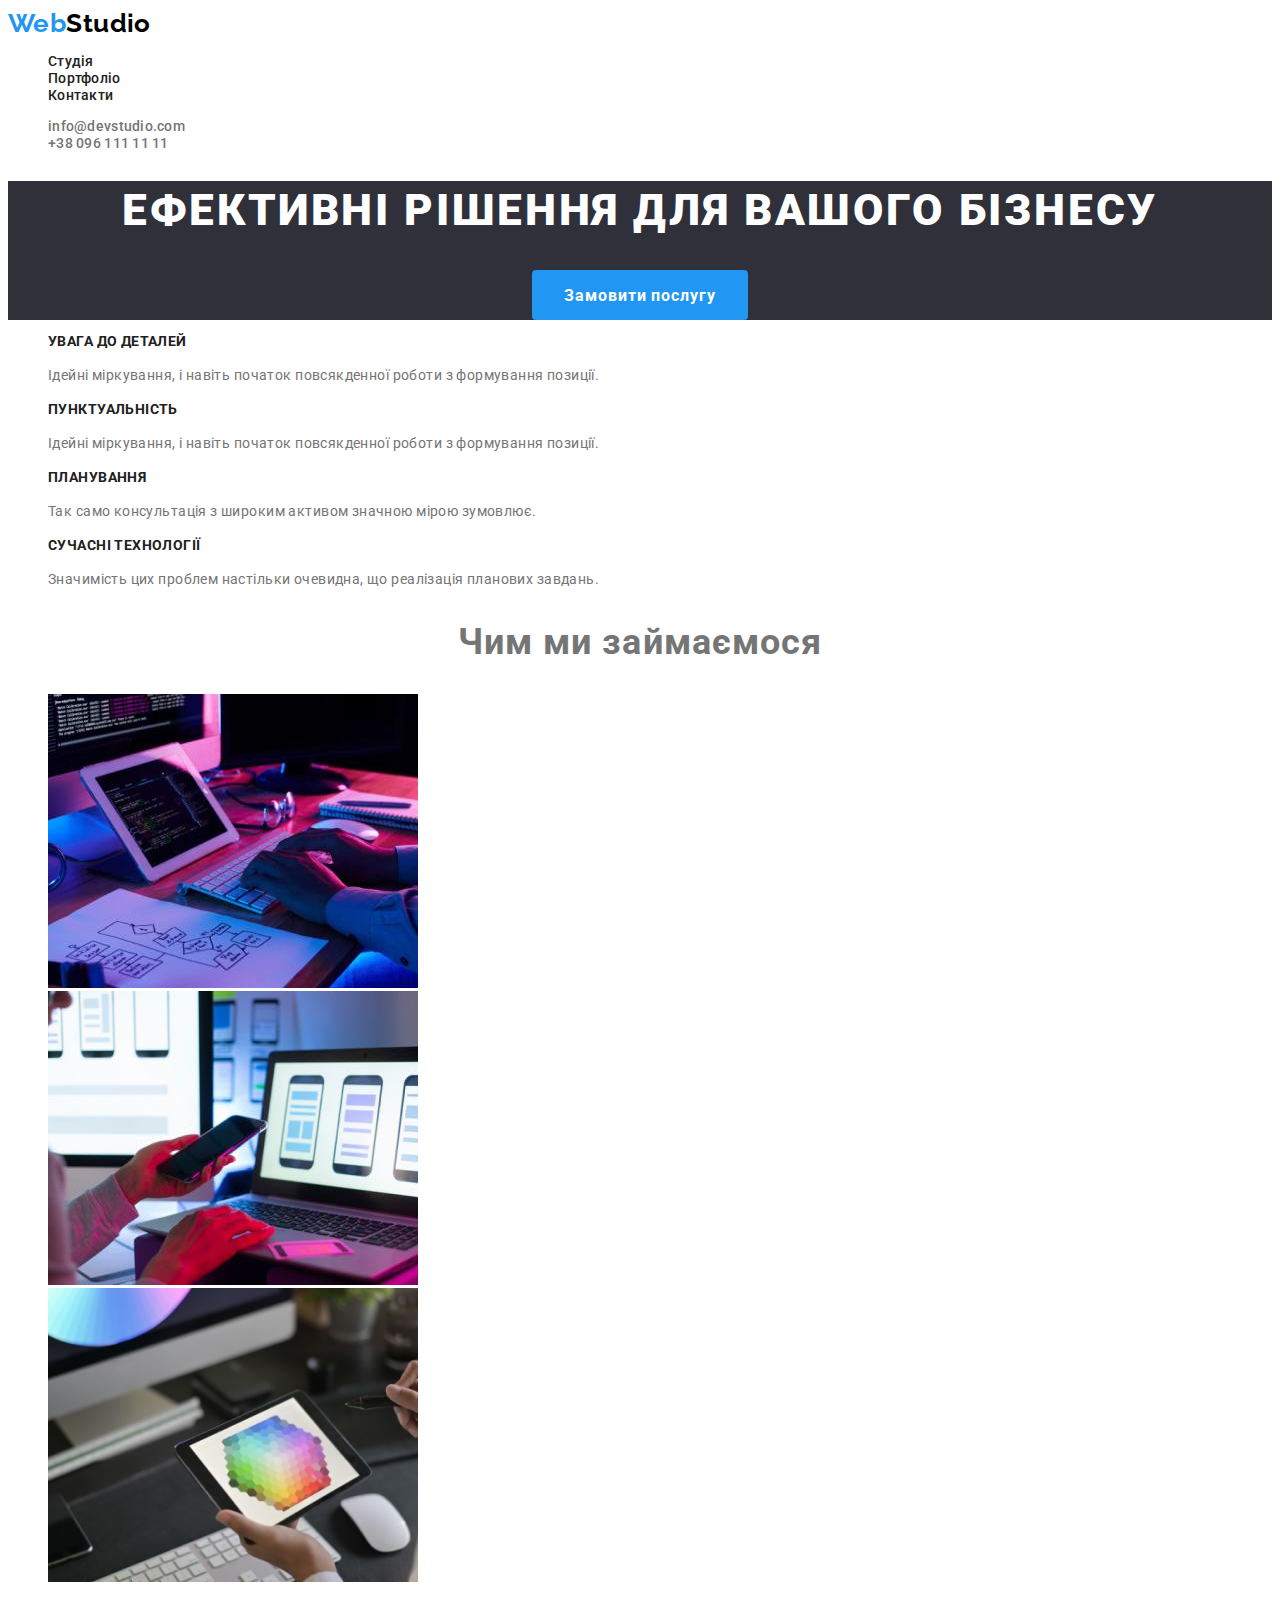
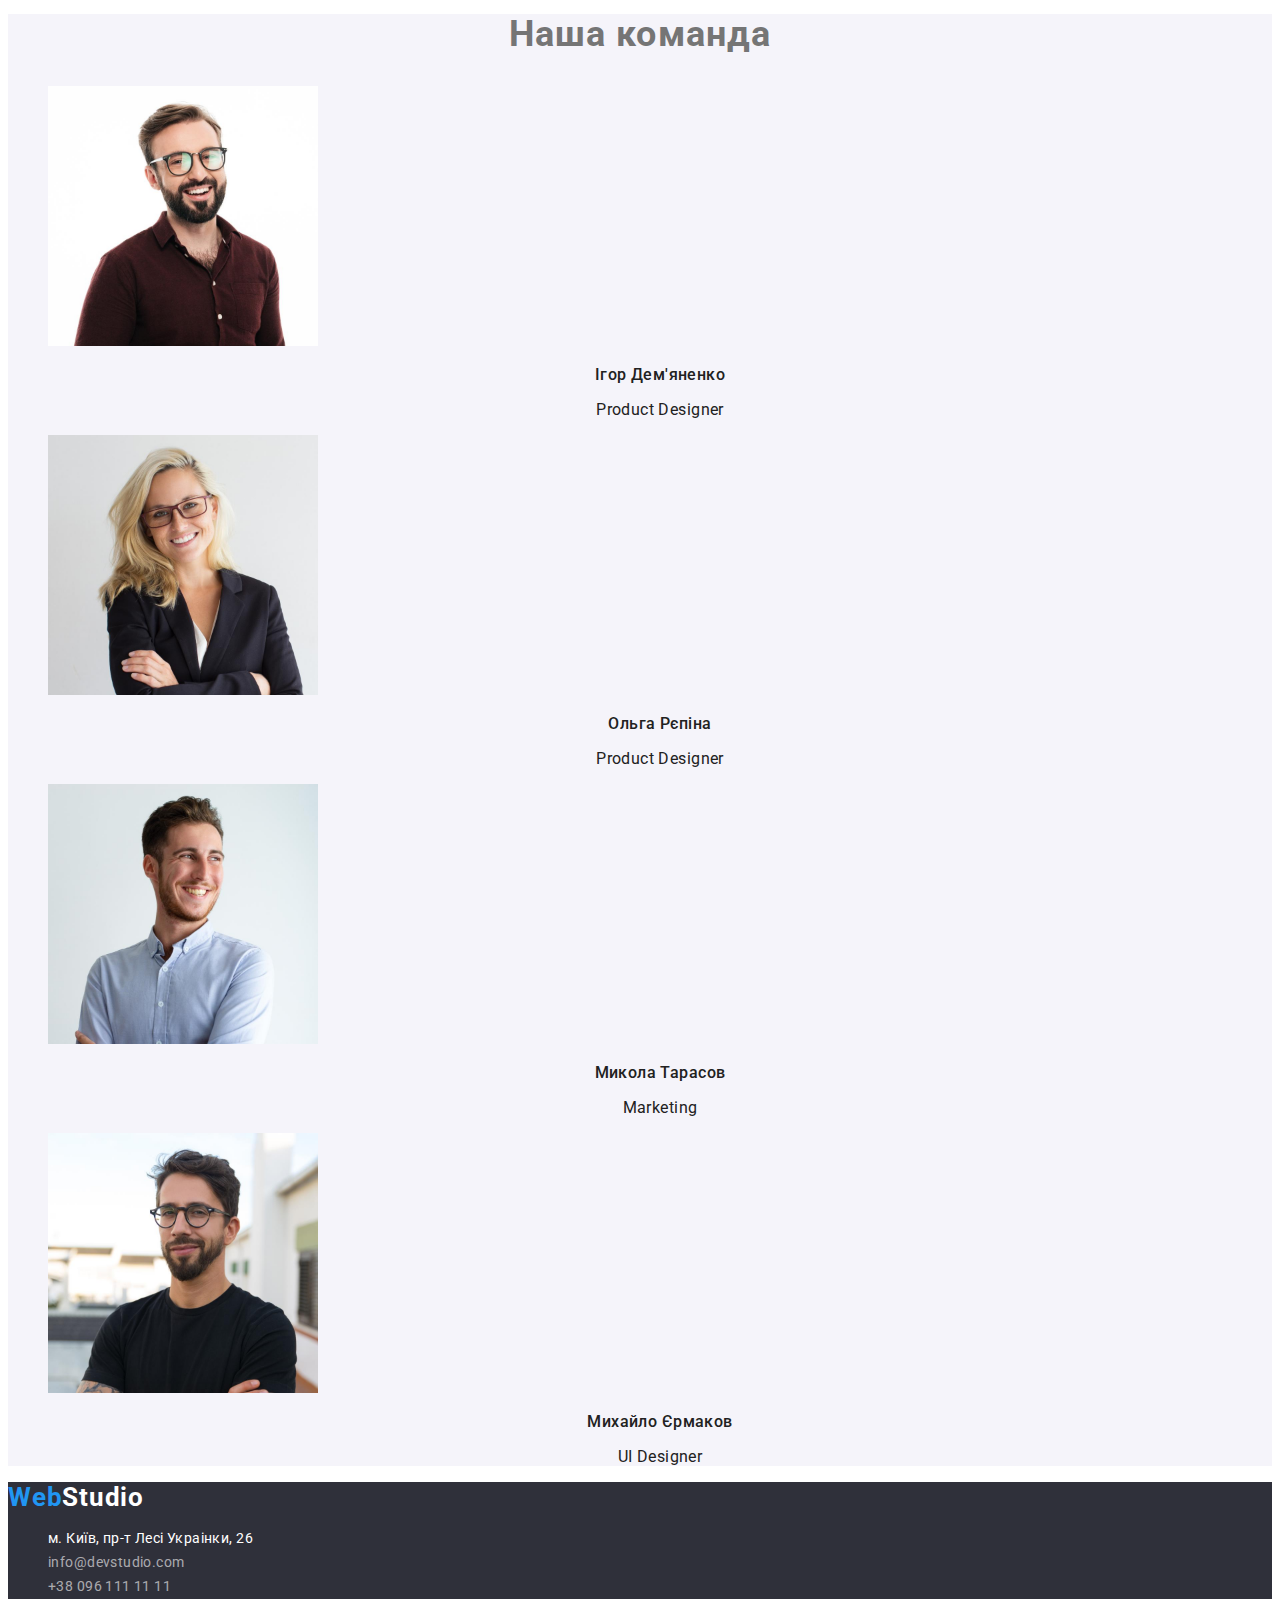
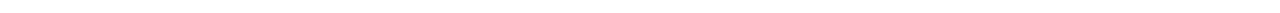
<file: index.html>
<!DOCTYPE html>
<html lang="uk">
  <head>
    <meta charset="UTF-8" />
    <meta http-equiv="X-UA-Compatible" content="IE=edge" />
    <meta name="viewport" content="width=device-width, initial-scale=1.0" />
    <link rel="preconnect" href="https://fonts.googleapis.com" />
    <link rel="preconnect" href="https://fonts.gstatic.com" crossorigin />
    <link rel="preconnect" href="https://fonts.googleapis.com" />
    <link rel="preconnect" href="https://fonts.gstatic.com" crossorigin />
    <link
      href="https://fonts.googleapis.com/css2?family=Raleway:wght@700&family=Roboto:wght@400;700;900&display=swap"
      rel="stylesheet"
    />
    <link rel="stylesheet" href="./css/style.css" />
    <title>Студія</title>
  </head>

  <body>
    <header>
      <a class="logo" href="./index.html"
        ><span class="logo-web">Web</span>Studio</a
      >

      <nav class="navigation">
        <ul class="list">
          <li class="navigation-item">
            <a class="navigation-link" href="./index.html">Студія</a>
          </li>
          <li class="navigation-item">
            <a class="navigation-link" href="./portfolio.html">Портфоліо</a>
          </li>
          <li class="navigation-item">
            <a class="navigation-link" href="#">Контакти</a>
          </li>
        </ul>
      </nav>

      <ul class="list">
        <li>
          <a class="contact-link" href="mailto:info@devstudio.com"
            >info@devstudio.com</a
          >
        </li>
        <li>
          <a class="contact-link" href="tel:+380961111111">+38 096 111 11 11</a>
        </li>
      </ul>
    </header>

    <main>
      <section class="hero-section">
        <h1 class="hero-title">Ефективні рішення для вашого бізнесу</h1>

        <button class="hero-button" type="button">Замовити послугу</button>
      </section>

      <section class="specifics">
        <h2 hidden>Особливості</h2>

        <ul class="specifics-list">
          <li>
            <h3 class="specifics-title">УВАГА ДО ДЕТАЛЕЙ</h3>

            <p class="specifics-text">
              Ідейні міркування, і навіть початок повсякденної роботи з
              формування позиції.
            </p>
          </li>

          <li>
            <h3 class="specifics-title">ПУНКТУАЛЬНІСТЬ</h3>

            <p class="specifics-text">
              Ідейні міркування, і навіть початок повсякденної роботи з
              формування позиції.
            </p>
          </li>

          <li>
            <h3 class="specifics-title">ПЛАНУВАННЯ</h3>

            <p class="specifics-text">
              Так само консультація з широким активом значною мірою зумовлює.
            </p>
          </li>

          <li>
            <h3 class="specifics-title">СУЧАСНІ ТЕХНОЛОГІЇ</h3>

            <p class="specifics-text">
              Значимість цих проблем настільки очевидна, що реалізація планових
              завдань.
            </p>
          </li>
        </ul>
      </section>

      <section>
        <h2 class="section-heading">Чим ми займаємося</h2>

        <ul class="list">
          <li>
            <img src="images/img1.jpg" alt="Програмування" width="370" />
          </li>
          <li>
            <img src="images/img2.jpg" alt="Тестування" width="370" />
          </li>
          <li>
            <img src="images/img3.jpg" alt="Дизайн" width="370" />
          </li>
        </ul>
      </section>

      <section class="section-team">
        <h2 class="section-heading">Наша команда</h2>

        <ul class="list">
          <li class="worker-list">
            <img src="images/igor.jpg" alt="Ігор Дем'яненко" width="270" />
            <h3 class="worker-name">Ігор Дем'яненко</h3>
            <p class="work-position">Product Designer</p>
          </li>
          <li class="worker-list">
            <img src="images/olga.jpg" alt="Ольга Рєпіна" width="270" />
            <h3 class="worker-name">Ольга Рєпіна</h3>
            <p class="work-position">Product Designer</p>
          </li>
          <li class="worker-list">
            <img src="images/mykola.jpg" alt="Микола Тарасов" width="270" />
            <h3 class="worker-name">Микола Тарасов</h3>
            <p class="work-position">Marketing</p>
          </li>
          <li class="worker-list">
            <img src="images/myhailo.jpg" alt="Михайло Єрмаков" width="270" />
            <h3 class="worker-name">Михайло Єрмаков</h3>
            <p class="work-position">UI Designer</p>
          </li>
        </ul>
      </section>
    </main>

    <footer>
      <a class="logo-footer" href="./index.html"
        ><span class="logo-web">Web</span>Studio</a
      >

      <address class="address-list">
        <ul class="list">
          <li>
            <a
              class="address"
              href="https://goo.gl/maps/CPtrU1FHBa2aNyZL9"
              target="_blank"
              rel="noopener noreferrer nofollow"
              >м. Київ, пр-т Лесі Украінки, 26</a
            >
          </li>
          <li>
            <a
              class="address-contact-link"
              href="mailto:info@devstudio.com"
              lang="en"
              >info@devstudio.com</a
            >
          </li>
          <li>
            <a class="address-contact-link" href="tel:+380961111111"
              >+38 096 111 11 11</a
            >
          </li>
        </ul>
      </address>
    </footer>
  </body>
</html>
</file>
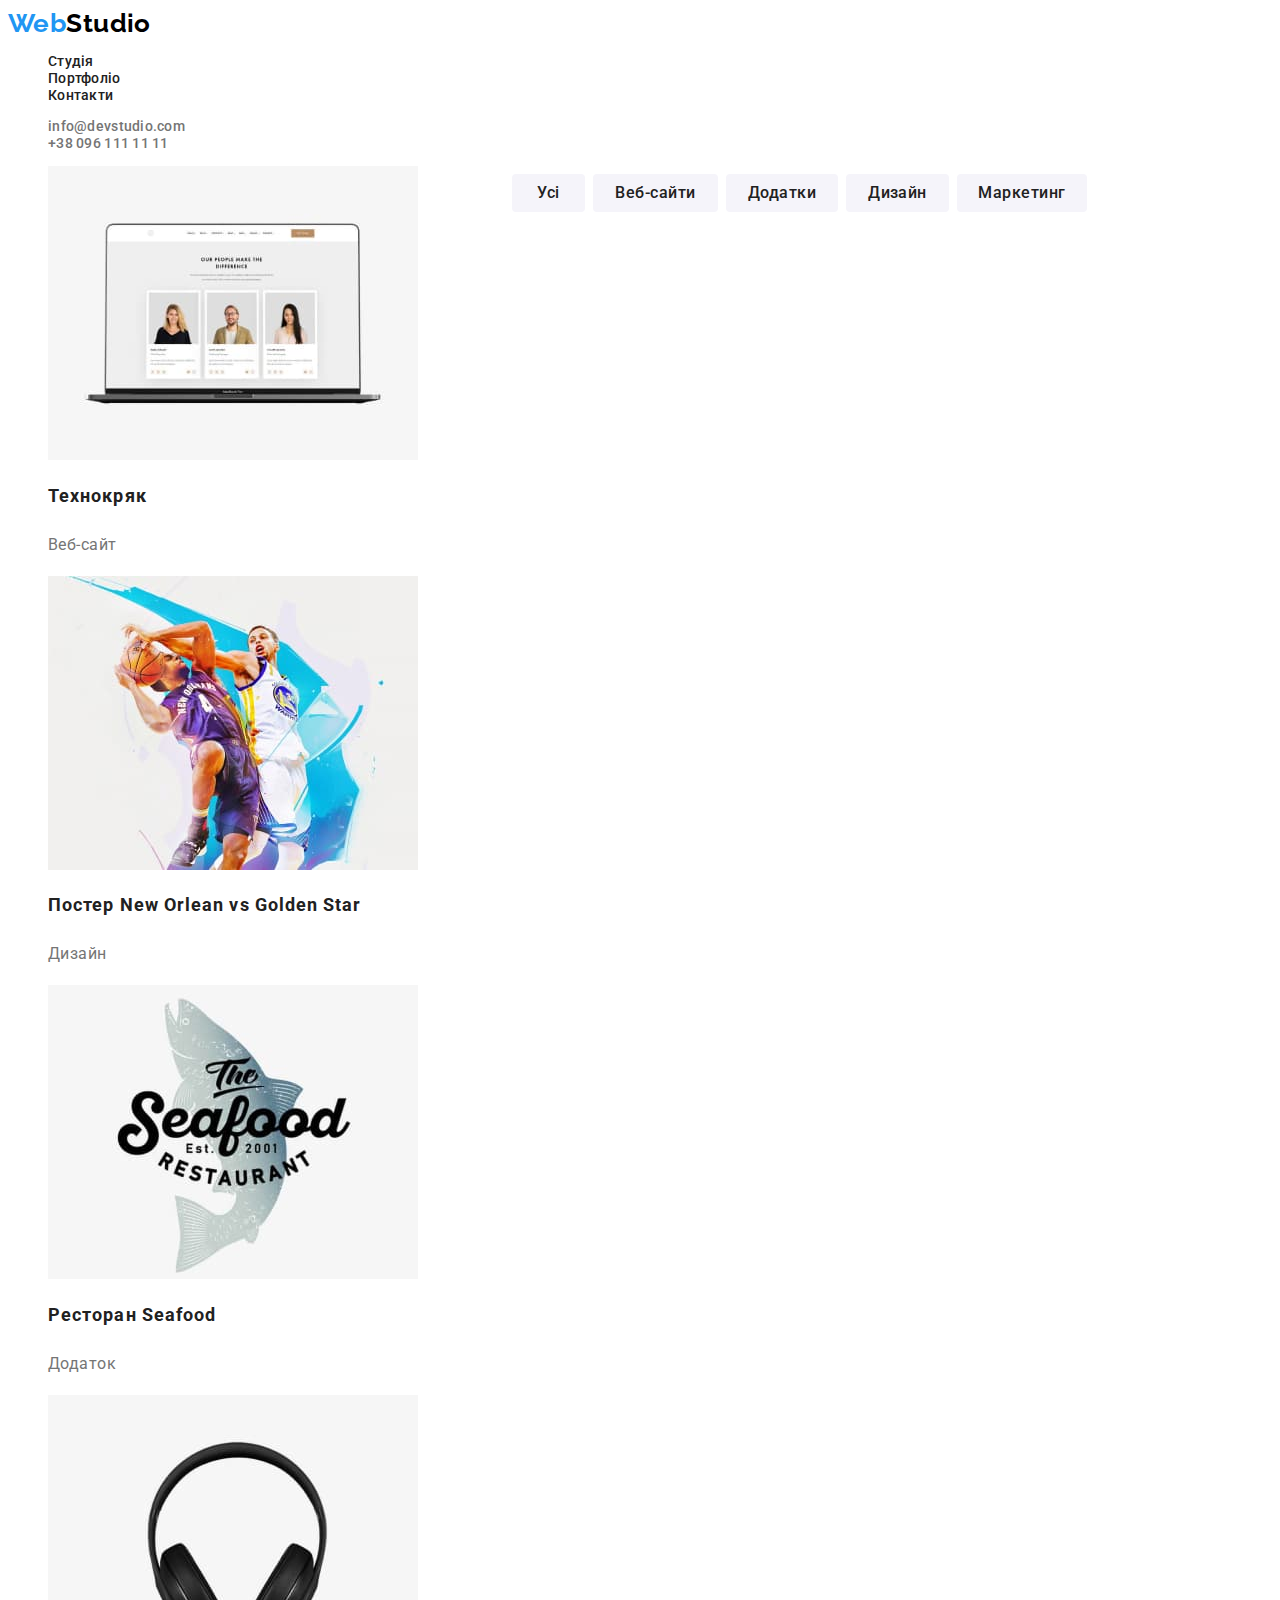
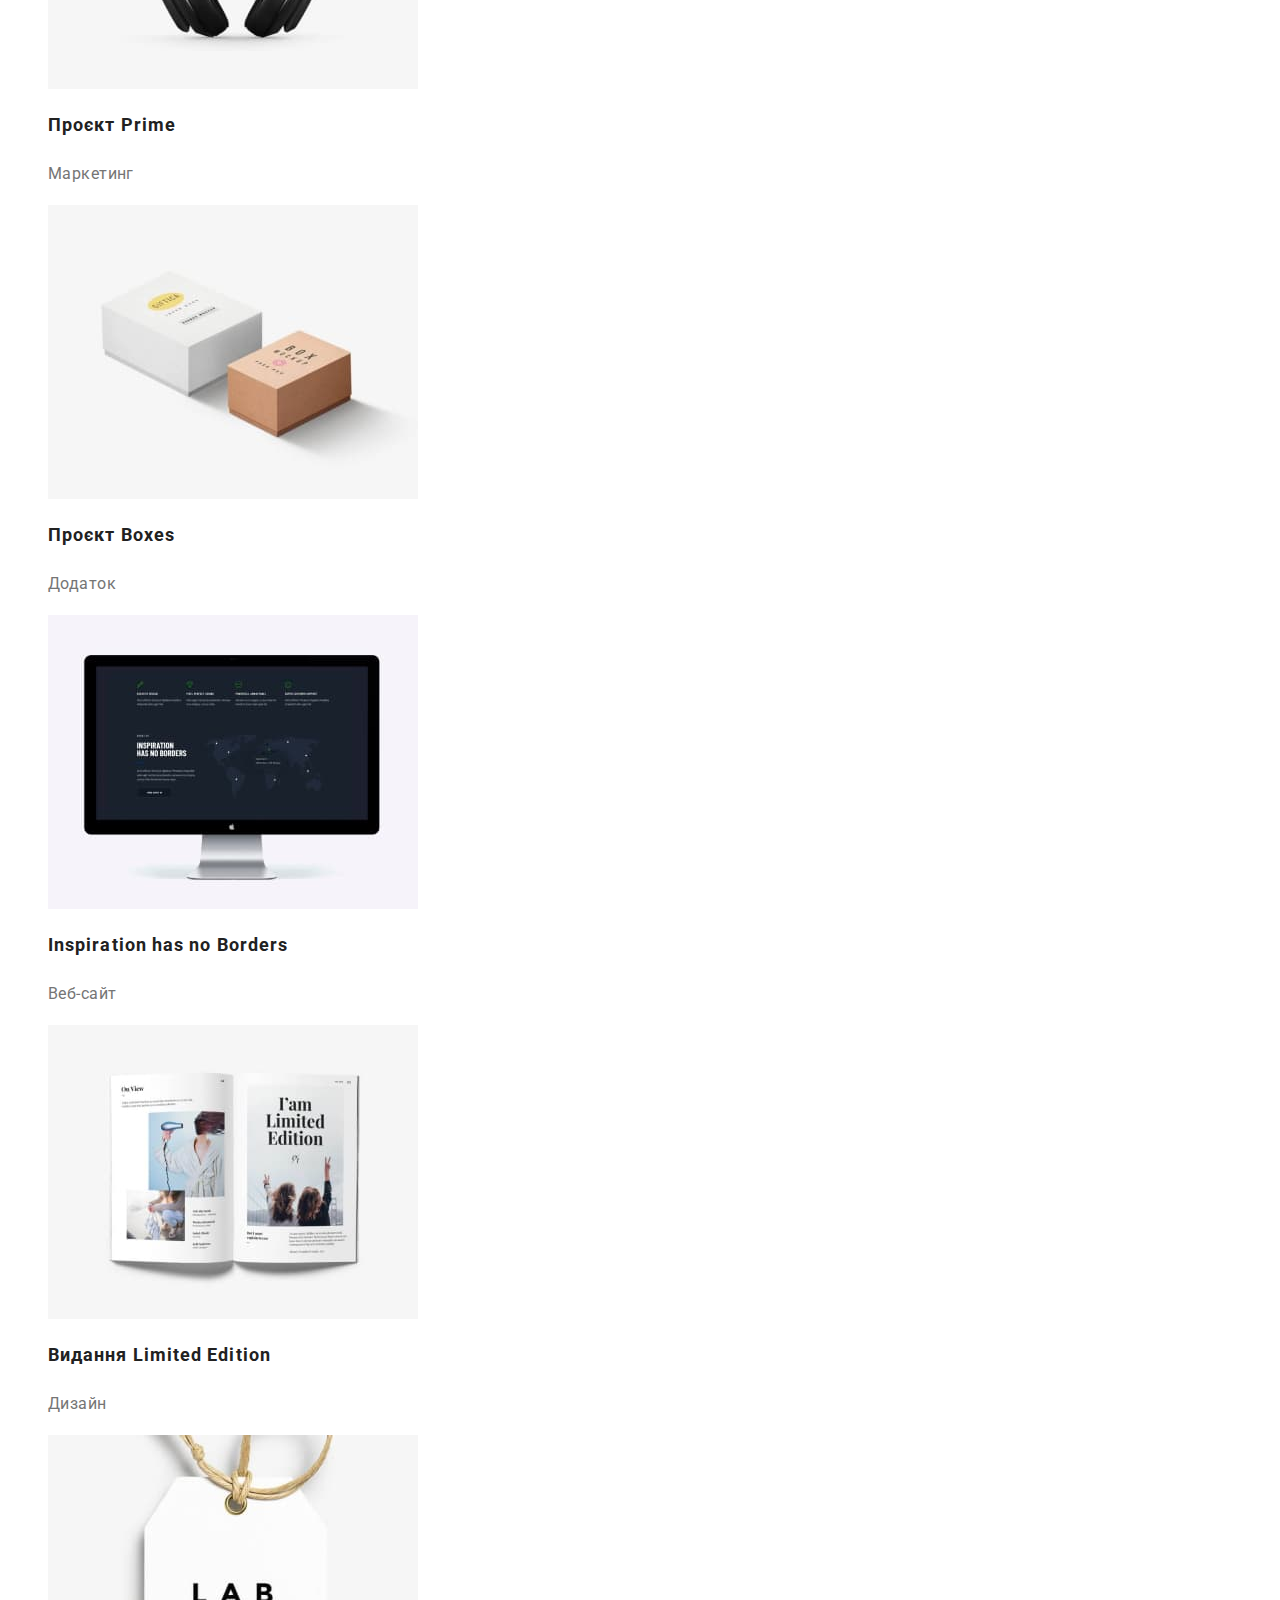
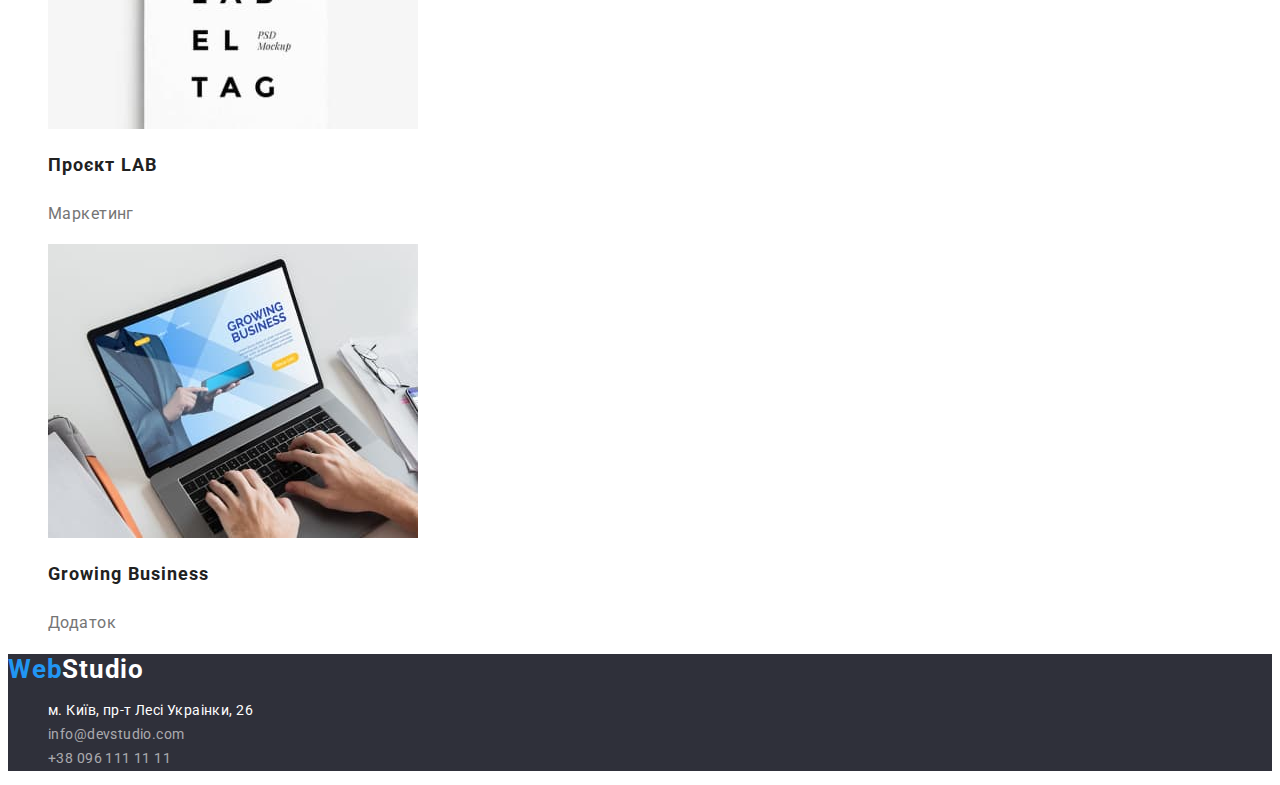
<file: portfolio.html>
<!DOCTYPE html>
<html lang="uk">
  <head>
    <meta charset="UTF-8" />
    <meta http-equiv="X-UA-Compatible" content="IE=edge" />
    <meta name="viewport" content="width=device-width, initial-scale=1.0" />
    <link rel="preconnect" href="https://fonts.googleapis.com">
    <link rel="preconnect" href="https://fonts.gstatic.com" crossorigin>
    <link href="https://fonts.googleapis.com/css2?family=Raleway:wght@700&family=Roboto:wght@400;500;700;900&display=swap" rel="stylesheet">
    <link rel="stylesheet" href="./css/style.css" />
    <title>Портфоліо</title>
  </head>

  <body>
    <header>
      <a class="logo" href="./index.html"
        ><span class="logo-web">Web</span>Studio</a
      >

      <nav class="navigation">
        <ul class="list">
          <li class="navigation-item">
            <a class="navigation-link" href="./index.html">Студія</a>
          </li>
          <li class="navigation-item">
            <a class="navigation-link" href="./portfolio.html">Портфоліо</a>
          </li>
          <li class="navigation-item">
            <a class="navigation-link" href="#">Контакти</a>
          </li>
        </ul>
      </nav>

      <ul class="list">
        <li>
          <a class="contact-link" href="mailto:info@devstudio.com"
            >info@devstudio.com</a
          >
        </li>
        <li>
          <a class="contact-link" href="tel:+380961111111">+38 096 111 11 11</a>
        </li>
      </ul>
    </header>

    <main>
      <section>
        <h1 hidden>Наші роботи</h1>

        <ul class="list">
          <li>
            <button class="portfolio-filter-button all"  type="button">Усі</button>
          </li>
          <li>
            <button class="portfolio-filter-button website" type="button">Веб-сайти</button>
          </li>
          <li>
            <button class="portfolio-filter-button applications" type="button">Додатки</button>
          </li>
          <li>
            <button class="portfolio-filter-button design" type="button">Дизайн</button>
          </li>
          <li>
            <button class="portfolio-filter-button marketing" type="button">Маркетинг</button>
          </li>
        </ul>

        <ul class="project-list">
          <li>
            <a  class="project-list-link" href="#">
              <img src="./images/technokriak.jpg" alt="Технокряк" width="370" >
              <h2 class="project-name">Технокряк</h2>
              <p class="project-text">Веб-сайт</p>
            </a>
          </li>
          <li>
            <a class="project-list-link" href="#">
              <img src="./images/neworlean.jpg" alt="Постер New Orlean vs Golden Star" width="370" >
              <h2 class="project-name">Постер <span lang="en">New Orlean vs Golden Star</span></h2>
              <p class="project-text">Дизайн</p>
            </a>
          </li>
          <li>
            <a class="project-list-link" href="#">
              <img src="./images/seafood.jpg" alt="Ресторан Seafood" width="370" >
              <h2 class="project-name">Ресторан <span lang="en">Seafood</span> </h2>
              <p class="project-text">Додаток</p>
            </a>
          </li>
          <li>
            <a class="project-list-link" href="#">
              <img src="./images/prime.jpg" alt="Проєкт Prime" width="370" >
              <h2 class="project-name">Проєкт <span lang="en">Prime</span> </h2>
              <p class="project-text">Маркетинг</p>
            </a>
          </li>
          <li>
            <a class="project-list-link" href="#">
              <img src="./images/boxes.jpg" alt="Проєкт Boxes" width="370" >
              <h2 class="project-name">Проєкт <span lang="en">Boxes</span> </h2>
              <p class="project-text">Додаток</p>
            </a>
          </li>
          <li>
            <a class="project-list-link" href="#">
            <img src="./images/inspiration.jpg" alt="Inspiration has no Borders" width="370" >
            <h2 class="project-name" lang="en">Inspiration has no Borders</h2>
            <p class="project-text">Веб-сайт</p>
            </a>
          </li>
          <li>
            <a class="project-list-link" href="#">
            <img src="./images/limitededition.jpg" alt="Видання Limited Edition" width="370" >
            <h2 class="project-name">Видання <span lang="en">Limited Edition</span> </h2>
            <p class="project-text">Дизайн</p>
             </a>
          </li>
          <li>
            <a class="project-list-link" href="#">
            <img src="./images/lab.jpg" alt="Проєкт LAB" width="370">
            <h2 class="project-name">Проєкт <span lang="en">LAB</span> </h2>
            <p class="project-text">Маркетинг</p>
             </a>
          </li>
          <li>
            <a  class="project-list-link" href="#"> <img src="./images/growingbuisness.jpg" alt="Growing Business" width="370" >
            <h2 class="project-name" lang="en">Growing Business</h2>
            <p class="project-text">Додаток</p>
            </a>
          </li>
        </ul>
      </section>
    </main>

    <footer>
      <a class="logo-footer" href="./index.html"
        ><span class="logo-web">Web</span>Studio</a
      >

      <address class="address-list">
        <ul class="list">
          <li>
            <a
              class="address"
              href="https://goo.gl/maps/CPtrU1FHBa2aNyZL9"
              target="_blank"
              rel="noopener noreferrer nofollow"
              >м. Київ, пр-т Лесі Украінки, 26</a
            >
          </li>
          <li>
            <a
              class="address-contact-link"
              href="mailto:info@devstudio.com"
              lang="en"
              >info@devstudio.com</a
            >
          </li>
          <li>
            <a class="address-contact-link" href="tel:+380961111111"
              >+38 096 111 11 11</a
            >
          </li>
        </ul>
      </address>
    </footer>
  </body>
</html>
</file>
<file: css/style.css>
/*Основні кольори*/

/* Білий бекграунд ECECEC 100%
Чорний бекграунд 2F303A
Сірий бекграунд F5F4FA

сірий текст абзаців 757575
білий текст FFFFFF 
синій колір 2196F3
чорний текст заголовків 212121
коір лого чорний 000000
адреса в футері FFFFFF 60% */

:root {
  --color-bg-main: #ffffff;
  --bg-secfoot: #2f303a;
  --color-bg-team-potf-button: #f5f4fa;
  --primary-text-color: #757575;
  --color-invert: #ffffff;
  --title-text-color: #212121;
  --accent-color: #2196f3;
  --accent-color-hover: #188ce8;
  --primary-logo-color: #000000;
  --address-contacts-color: rgba(255, 255, 255, 0.6);
}
body {
  background-color: var(--color-bg-main);
  color: var(--primary-text-color);
  font-family: "Roboto", sans-serif;
  font-size: 14px;
  letter-spacing: 0.03em;
}
/*Header/*

/*logo*/

.logo {
  text-decoration: none;
  font-family: "Raleway", sans-serif;
  font-weight: 700;
  font-size: 26px;
  line-height: 1.19;
  color: var(--primary-logo-color);
}
.logo-web {
  color: var(--accent-color);
}

/*NAV */

.list,
.specifics-list,
.project-list {
  list-style: none;
}
.navigation-link {
  font-weight: 500;
  line-height: 1.14;
  letter-spacing: 0.02em;
  color: var(--title-text-color);
}
.navigation-link:hover,
.navigation-link:focus {
  color: var(--accent-color);
}
.navigation-link,
.contact-link,
.project-list-link {
  text-decoration: none;
}
.contact-link {
  font-weight: 500;
  line-height: 1.14;
  letter-spacing: 0.02em;
  color: var(--primary-text-color);
}
.contact-link:hover,
.contact-link:focus {
  color: var(--accent-color);
}

/*MAIN*/
/*Section-1*/

.hero-section {
  background-color: var(--bg-secfoot);
}
.hero-title {
  font-weight: 900;
  font-size: 44px;
  line-height: 1.36;
  text-align: center;
  letter-spacing: 0.06em;
  text-transform: uppercase;
  color: var(--color-invert);
}
.hero-button {
  width: 216px;
  height: 50px;
  left: 692px;
  top: 428px;
  border-radius: 4px;
  border: var(--accent-color);
  margin: auto;

  color: var(--color-invert);
  background-color: var(--accent-color);
 
  font-family: "Roboto", sans-serif;
  font-weight: 700;
  font-size: 16px;
  line-height: 1.88px;
  letter-spacing: 0.06em;

  text-align: center;
  display: flex;
  align-items: center;
  justify-content: center;

  cursor: pointer;
}

.hero-button:hover,
.hero-button:focus {
  background-color: var(--accent-color-hover);
}
/*Section-2*/

.specifics-title {
  font-size: 14px;
  line-height: 1.14;
  text-transform: uppercase;
  color: var(--title-text-color);
}
.specifics-text {
  line-height: 1.71;
}

/*Works and Team*/
.section-team {
  background-color: var(--color-bg-team-potf-button);
}
.section-heading {
  font-size: 36px;
  line-height: 1.16;
  text-align: center;
  letter-spacing: 0.03em;
}
.worker-name {
  font-weight: 500;
  font-size: 16px;
  line-height: 1.19;
  text-align: center;
  
}
.worker-list {
  color: var(--title-text-color);
}
.work-position {
  font-size: 16px;
  line-height: 1.19;
  text-align: center;
}

/*Footer*/
footer {
  background-color: var(--bg-secfoot);
}
.logo-footer {
  text-decoration: none;
  font-weight: 700;
  font-size: 26px;
  line-height: 1.19;
  letter-spacing: 0.03em;
  color: var(--color-invert);
}
.address-list a {
  text-decoration: none;
  font-style: normal;
}

.address {
  line-height: 1.71;
  color: var(--color-invert);
}
.address-contact-link {
  line-height: 1.71;
  color: var(--address-contacts-color);
}

/*Portfolio*/
.project-name {
  font-size: 18px;
  line-height: 2;
  letter-spacing: 0.06em;
  color: var(--title-text-color);
}
.project-text {
  font-family: "Roboto", sans-serif;
  font-size: 16px;
  line-height: 1.87;

  color: var(--primary-text-color);
}
.portfolio-filter-button {
  position: absolute;
  height: 38px;
  top: 174px;

  border-radius: 4px;
  border: var(--color-bg-team-potf-button);

  background-color: var(--color-bg-team-potf-button);
  color: var(--title-text-color);

  font-family: "Roboto";
  font-weight: 500;
  font-size: 16px;
  line-height: 1.62;
  text-align: center;
  letter-spacing: 0.03em;
}
.all {
  width: 73px;
  left: 512px;
}
.website {
  width: 125px;
  left: 593px;
}
.applications {
  width: 112px;
  left: 726px;
}
.design {
  width: 103px;
  left: 846px;
}
.marketing {
  width: 130px;
  left: 957px;
}

.portfolio-filter-button:hover,
.portfolio-filter-button:focus {
  background-color: var(--accent-color);
  color: var(--color-invert);
  box-shadow: 0px 3px 1px rgba(0, 0, 0, 0.1), 0px 1px 2px rgba(0, 0, 0, 0.08),
    0px 2px 2px rgba(0, 0, 0, 0.12);
}
</file>
